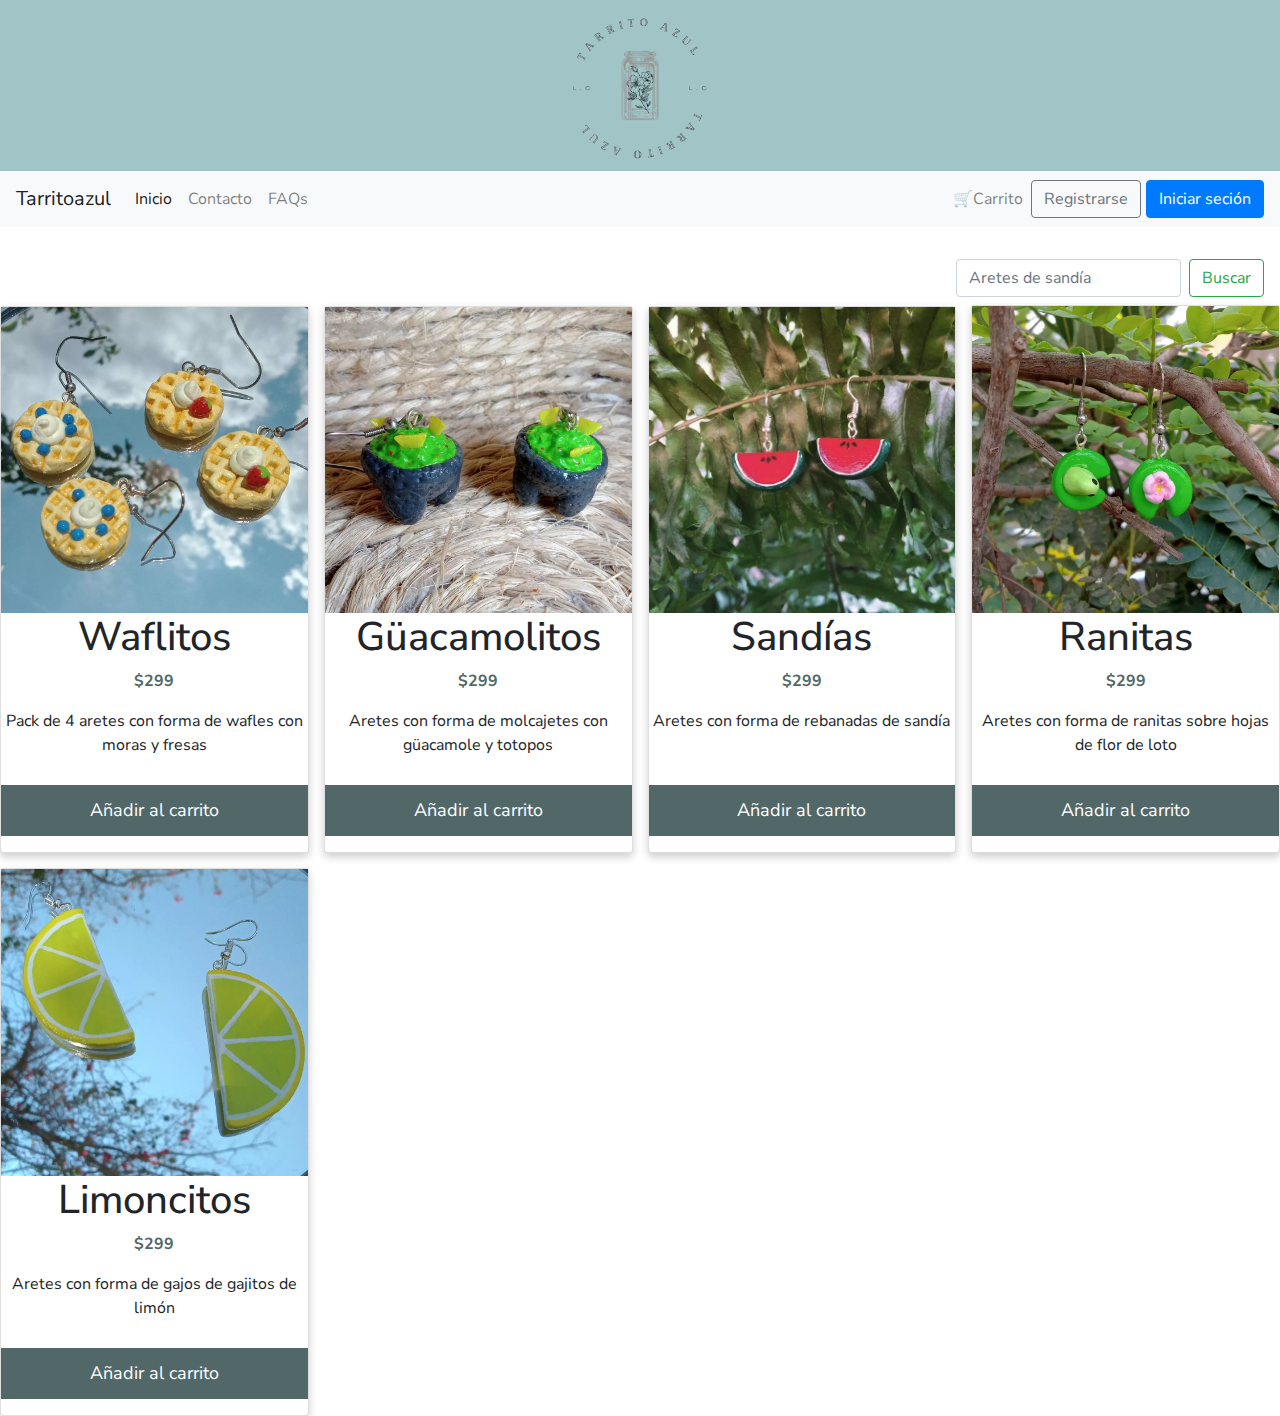
<file: tarritoazul.com/index.html>
﻿<!DOCTYPE html>
<html>

<head>
    <!-- Metadatos -->
    <meta charset="utf-8" />
    <meta name="description" content="Tienda de joyeria artesanal de porcelana">
    <meta name="keywords" content="Aretes, Tienda, Artesanal, Porcelana, Joyeria">
    <meta name="author" content="Code breakers.sa">
    <meta name="viewport" content="width=device-width, initial-scale=1, shrink-to-fit=no">
    <!--Bootstrap-->
    <link rel="stylesheet" href="https://cdn.jsdelivr.net/npm/bootstrap@4.0.0/dist/css/bootstrap.min.css"
        integrity="sha384-Gn5384xqQ1aoWXA+058RXPxPg6fy4IWvTNh0E263XmFcJlSAwiGgFAW/dAiS6JXm" crossorigin="anonymous">

    <!-- Links -->
    <link rel="icon" type="image/png" href="imgs/favicon.ico">
    <link rel="stylesheet" href="styles/style.css">
    <link rel="stylesheet" href="styles/index.css">

    <title>Tarritoazul</title>
</head>

<body>
    <header>
        <img class="logo" src="imgs/logo.png" />
    </header>

    <!--Navbar-->
    <nav class="navbar navbar-expand-lg navbar-light bg-light">
        <a class="navbar-brand" href="#">Tarritoazul</a>
        <button class="navbar-toggler" type="button" data-toggle="collapse" data-target="#navbarSupportedContent"
            aria-controls="navbarSupportedContent" aria-expanded="false" aria-label="Toggle navigation">
            <span class="navbar-toggler-icon"></span>
        </button>

        <div class="collapse navbar-collapse" id="navbarSupportedContent">
            <ul class="navbar-nav mr-auto">
                <li class="nav-item active">
                    <a class="nav-link" href="index.html">Inicio <span class="sr-only">(current)</span></a>
                </li>
                <li class="nav-item">
                    <a class="nav-link" href="contacto.html">Contacto</a>
                </li>
                <li class="nav-item">
                    <a class="nav-link" href="faq.html">FAQs</a>
                </li>
            </ul>
            <form class="form-inline my-2 my-lg-0">
                <ul class="navbar-nav mr-auto">
                    <li class="nav-item">
                        <a class="nav-link" href="carrito.aspx">🛒Carrito</a>
                    </li>
                </ul>
                <button type="button" class="btn btn-outline-secondary" onclick="window.location.href = 'forms/registro.aspx';" style="margin-right: 5px">Registrarse</button>
                <button type="button" class="btn btn-primary">Iniciar seción</button>
            </form>
        </div>
    </nav>
    <br>
    <nav class="navbar justify-content-between">
        <a class="navbar-brand"></a>
        <form class="form-inline">
            <input class="form-control mr-sm-2" type="search" placeholder="Aretes de sandía" aria-label="Search">
            <button class="btn btn-outline-success my-2 my-sm-0" type="submit">Buscar</button>
        </form>
    </nav>
    <div class="catalogo">
        <div class="card">
            <img src="imgs/producto/arete01.jpg" alt="Denim Jeans" style="width:100%">
            <h1>Waflitos</h1>
            <p class="price">$299</p>
            <p class="descripcion">Pack de 4 aretes con forma de wafles con moras y fresas</p>
            <p><button>Añadir al carrito</button></p>
        </div>
        <div class="card">
            <img src="imgs/producto/arete02.jpg" alt="Denim Jeans" style="width:100%">
            <h1>Güacamolitos</h1>
            <p class="price">$299</p>
            <p class="descripcion">Aretes con forma de molcajetes con güacamole y totopos</p>
            <p><button>Añadir al carrito</button></p>
        </div>
        <div class="card">
            <img src="imgs/producto/arete03.jpg" alt="Denim Jeans" style="width:100%">
            <h1>Sandías</h1>
            <p class="price">$299</p>
            <p class="descripcion">Aretes con forma de rebanadas de sandía</p>
            <p><button>Añadir al carrito</button></p>
        </div>
        <div class="card">
            <img src="imgs/producto/arete04.jpg" alt="Denim Jeans" style="width:100%">
            <h1>Ranitas</h1>
            <p class="price">$299</p>
            <p class="descripcion">Aretes con forma de ranitas sobre hojas de flor de loto</p>
            <p><button>Añadir al carrito</button></p>
        </div>
        <div class="card">
            <img src="imgs/producto/arete05.jpg" alt="Denim Jeans" style="width:100%">
            <h1>Limoncitos</h1>
            <p class="price">$299</p>
            <p class="descripcion">Aretes con forma de gajos de gajitos de limón</p>
            <p><button>Añadir al carrito</button></p>
        </div>
    </div>
    <script src="https://code.jquery.com/jquery-3.2.1.slim.min.js"
        integrity="sha384-KJ3o2DKtIkvYIK3UENzmM7KCkRr/rE9/Qpg6aAZGJwFDMVNA/GpGFF93hXpG5KkN"
        crossorigin="anonymous">
    </script>
    <script src="https://cdn.jsdelivr.net/npm/popper.js@1.12.9/dist/umd/popper.min.js"
        integrity="sha384-ApNbgh9B+Y1QKtv3Rn7W3mgPxhU9K/ScQsAP7hUibX39j7fakFPskvXusvfa0b4Q"
        crossorigin="anonymous">
    </script>
    <script src="https://cdn.jsdelivr.net/npm/bootstrap@4.0.0/dist/js/bootstrap.min.js"
        integrity="sha384-JZR6Spejh4U02d8jOt6vLEHfe/JQGiRRSQQxSfFWpi1MquVdAyjUar5+76PVCmYl"
        crossorigin="anonymous">
    </script>
</body>

</html>
</file>
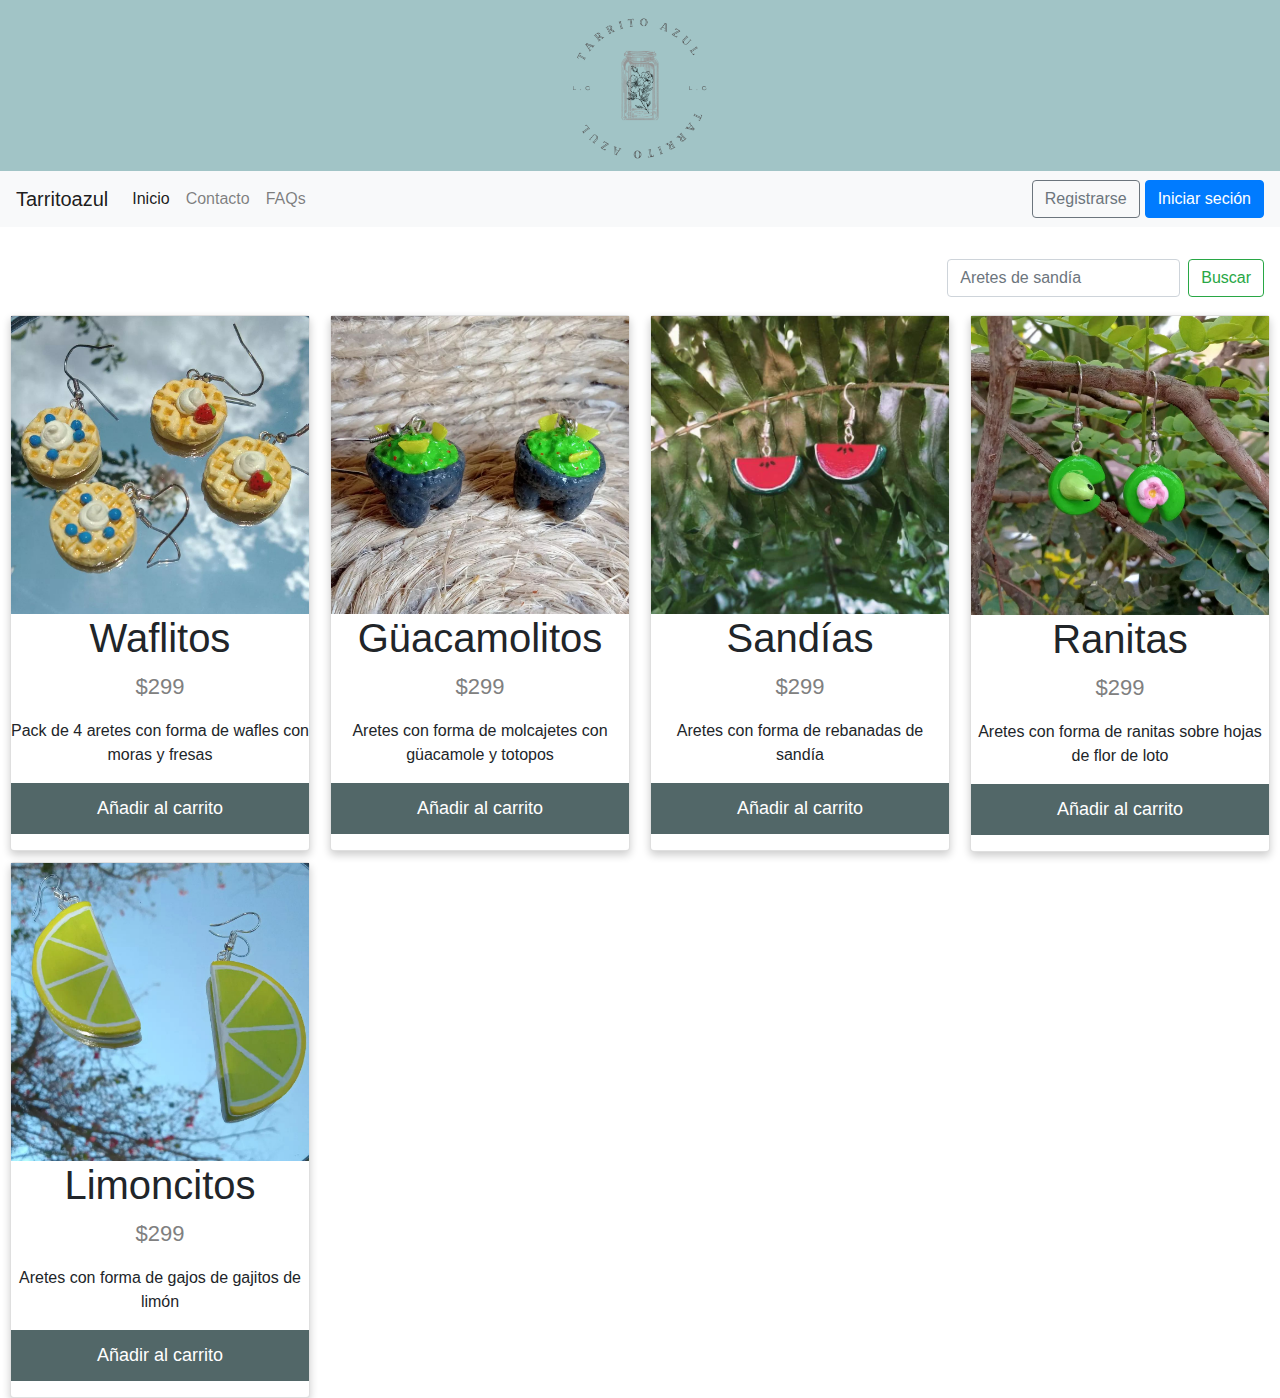
<file: tarritoazul.com/tarritoazul.com/index.html>
﻿<!DOCTYPE html>
<html>

<head>
    <!-- Metadatos -->
    <meta charset="utf-8" />
    <meta name="description" content="Tienda de joyeria artesanal de porcelana">
    <meta name="keywords" content="Aretes, Tienda, Artesanal, Porcelana, Joyeria">
    <meta name="author" content="Code breakers.sa">
    <meta name="viewport" content="width=device-width, initial-scale=1, shrink-to-fit=no">
    <!--Bootstrap-->
    <link rel="stylesheet" href="https://cdn.jsdelivr.net/npm/bootstrap@4.0.0/dist/css/bootstrap.min.css"
        integrity="sha384-Gn5384xqQ1aoWXA+058RXPxPg6fy4IWvTNh0E263XmFcJlSAwiGgFAW/dAiS6JXm" crossorigin="anonymous">

    <!-- Links -->
    <link rel="icon" type="image/png" href="imgs/favicon.ico">
    <link rel="stylesheet" href="styles/index.css">

    <title>Tarritoazul</title>
</head>

<body>
    <header>
        <img class="logo" src="imgs/logo.png" />
    </header>

    <!--Navbar-->
    <nav class="navbar navbar-expand-lg navbar-light bg-light">
        <a class="navbar-brand" href="#">Tarritoazul</a>
        <button class="navbar-toggler" type="button" data-toggle="collapse" data-target="#navbarSupportedContent"
            aria-controls="navbarSupportedContent" aria-expanded="false" aria-label="Toggle navigation">
            <span class="navbar-toggler-icon"></span>
        </button>

        <div class="collapse navbar-collapse" id="navbarSupportedContent">
            <ul class="navbar-nav mr-auto">
                <li class="nav-item active">
                    <a class="nav-link" href="index.html">Inicio <span class="sr-only">(current)</span></a>
                </li>
                <li class="nav-item">
                    <a class="nav-link" href="contacto.html">Contacto</a>
                </li>
                <li class="nav-item">
                    <a class="nav-link" href="faq.html">FAQs</a>
                </li>
            </ul>
            <form class="form-inline my-2 my-lg-0">
                <button type="button" class="btn btn-outline-secondary" style="margin-right: 5px">Registrarse</button>
                <button type="button" class="btn btn-primary">Iniciar seción</button>
            </form>
        </div>
    </nav>
    <br>
    <nav class="navbar justify-content-between">
        <a class="navbar-brand"></a>
        <form class="form-inline">
            <input class="form-control mr-sm-2" type="search" placeholder="Aretes de sandía" aria-label="Search">
            <button class="btn btn-outline-success my-2 my-sm-0" type="submit">Buscar</button>
        </form>
    </nav>
    <div class="catalogo">
        <div class="card">
            <img src="imgs/producto/arete01.jpg" alt="Denim Jeans" style="width:100%">
            <h1>Waflitos</h1>
            <p class="price">$299</p>
            <p>Pack de 4 aretes con forma de wafles con moras y fresas</p>
            <p><button>Añadir al carrito</button></p>
        </div>
        <div class="card">
            <img src="imgs/producto/arete02.jpg" alt="Denim Jeans" style="width:100%">
            <h1>Güacamolitos</h1>
            <p class="price">$299</p>
            <p>Aretes con forma de molcajetes con güacamole y totopos</p>
            <p><button>Añadir al carrito</button></p>
        </div>
        <div class="card">
            <img src="imgs/producto/arete03.jpg" alt="Denim Jeans" style="width:100%">
            <h1>Sandías</h1>
            <p class="price">$299</p>
            <p>Aretes con forma de rebanadas de sandía</p>
            <p><button>Añadir al carrito</button></p>
        </div>
        <div class="card">
            <img src="imgs/producto/arete04.jpg" alt="Denim Jeans" style="width:100%">
            <h1>Ranitas</h1>
            <p class="price">$299</p>
            <p>Aretes con forma de ranitas sobre hojas de flor de loto</p>
            <p><button>Añadir al carrito</button></p>
        </div>
        <div class="card">
            <img src="imgs/producto/arete05.jpg" alt="Denim Jeans" style="width:100%">
            <h1>Limoncitos</h1>
            <p class="price">$299</p>
            <p>Aretes con forma de gajos de gajitos de limón</p>
            <p><button>Añadir al carrito</button></p>
        </div>
    </div>
    <script src="https://code.jquery.com/jquery-3.2.1.slim.min.js"
        integrity="sha384-KJ3o2DKtIkvYIK3UENzmM7KCkRr/rE9/Qpg6aAZGJwFDMVNA/GpGFF93hXpG5KkN"
        crossorigin="anonymous"></script>
    <script src="https://cdn.jsdelivr.net/npm/popper.js@1.12.9/dist/umd/popper.min.js"
        integrity="sha384-ApNbgh9B+Y1QKtv3Rn7W3mgPxhU9K/ScQsAP7hUibX39j7fakFPskvXusvfa0b4Q"
        crossorigin="anonymous"></script>
    <script src="https://cdn.jsdelivr.net/npm/bootstrap@4.0.0/dist/js/bootstrap.min.js"
        integrity="sha384-JZR6Spejh4U02d8jOt6vLEHfe/JQGiRRSQQxSfFWpi1MquVdAyjUar5+76PVCmYl"
        crossorigin="anonymous"></script>
</body>

</html>
</file>
<file: tarritoazul.com/styles/style.css>
@import url('https://fonts.googleapis.com/css2?family=Nunito+Sans&display=swap');
*{
    font-family: 'Nunito Sans', sans-serif;
}

body {
    margin: 0;
    padding: 0;
}

header {
    text-align: center;
    background-color: #a1c4c6;
}
</file>
<file: tarritoazul.com/styles/index.css>
﻿.logo {
    width: 300px;
}

/* Catalogo */
.catalogo{
    display: grid;
    grid-auto-rows: minmax(250px, auto);
    grid-template-columns: repeat(auto-fit, minmax(250px, 2fr));
    grid-gap: 15px;
}

.card {
    box-shadow: 0 4px 8px 0 rgba(0, 0, 0, 0.2);
    margin: auto;
    text-align: center;
    /*border-radius: 5px;*/
    
    min-width: 250px;
    text-align: center;
}

.price {
    color: #526768;
    font-weight: bold;
}

.card button {
    border: none;
    outline: 0;
    padding: 12px;
    color: white;
    background-color: #526768;
    text-align: center;
    cursor: pointer;
    width: 100%;
    font-size: 18px;
}

.card .descripcion{
    min-height: 60px;
}

.card img{
    /*border-radius: 5px 5px 0 0;*/
}

.card button:hover {
    opacity: 0.7;
}
</file>
<file: tarritoazul.com/tarritoazul.com/styles/index.css>
﻿body {
    margin: 0;
    padding: 0
}

header {
    text-align: center;
    background-color: #a1c4c6;
}

.logo {
    width: 300px;
}

/* Catalogo */
.catalogo{
    display: grid;
    
    grid-template-columns: repeat(auto-fit, minmax(300px, 1fr));
}

.card {
    box-shadow: 0 4px 8px 0 rgba(0, 0, 0, 0.2);
    max-width: 300px;
    min-height: 535px;
    margin: auto;
    text-align: center;
    font-family: arial;

    margin-top: 10px;
    /* margin-right: 5px;
    margin-left: 5px; */
}

.price {
    color: grey;
    font-size: 22px;
}

.card button {
    border: none;
    outline: 0;
    padding: 12px;
    color: white;
    background-color: #526768;
    text-align: center;
    cursor: pointer;
    width: 100%;
    font-size: 18px;
}

.card button:hover {
    opacity: 0.7;
}
</file>
